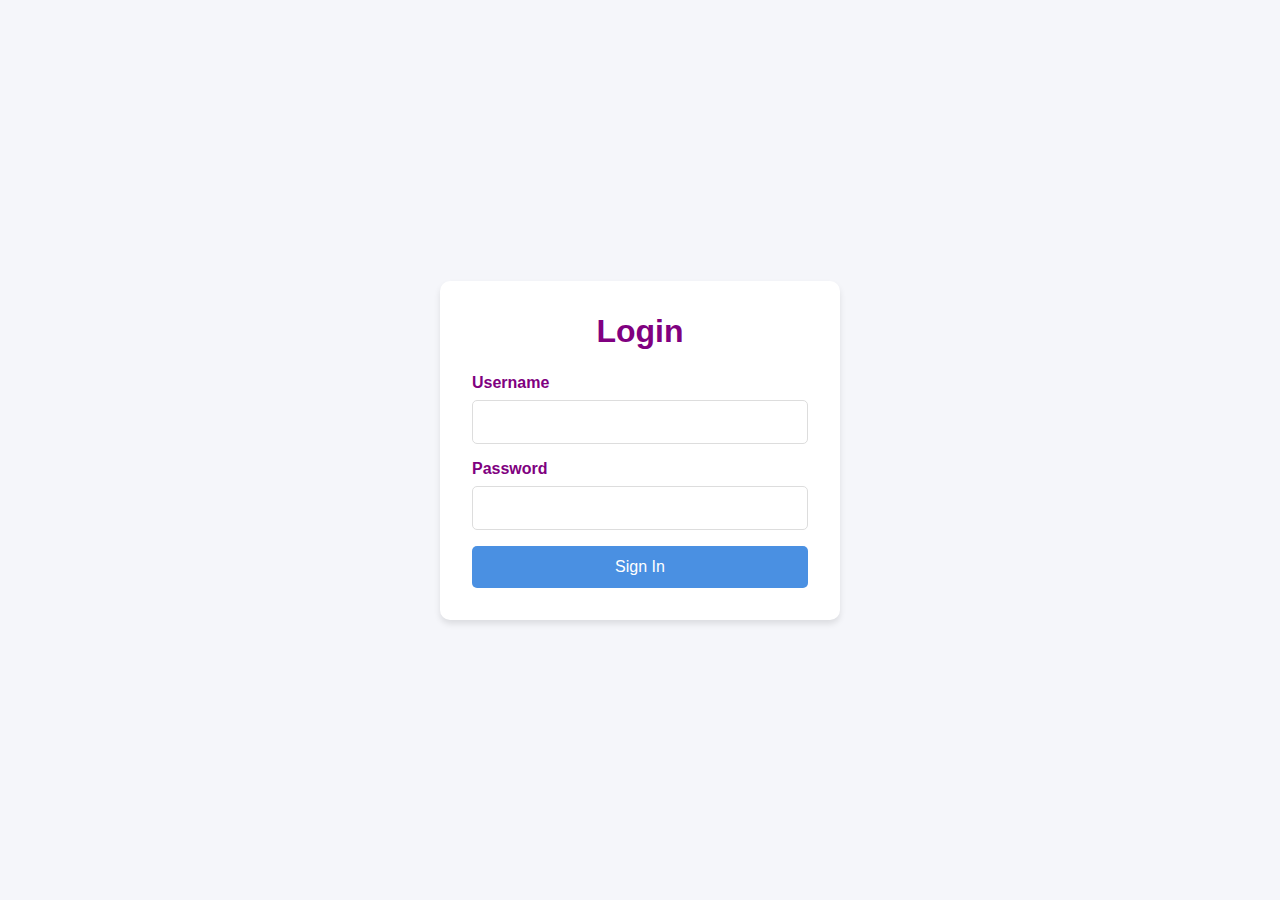
<file: index.html>
<!DOCTYPE html>
<html lang="en">
<head>
    <meta charset="UTF-8">
    <meta name="viewport" content="width=device-width, initial-scale=1.0">
    <title>Login - Simple Website</title>
    <link rel="stylesheet" href="style.css">
</head>
<body>
    <div class="container">
        <h1>Login</h1>
        <div id="error-msg" class="error-message">Invalid username or password</div>
        <form id="login-form">
            <div class="form-group">
                <label for="username">Username</label>
                <input type="text" id="username" name="username" required>
            </div>
            <div class="form-group">
                <label for="password">Password</label>
                <input type="password" id="password" name="password" required>
            </div>
            <button type="submit">Sign In</button>
        </form>
    </div>
    <script src="script.js"></script>
</body>
</html>
</file>
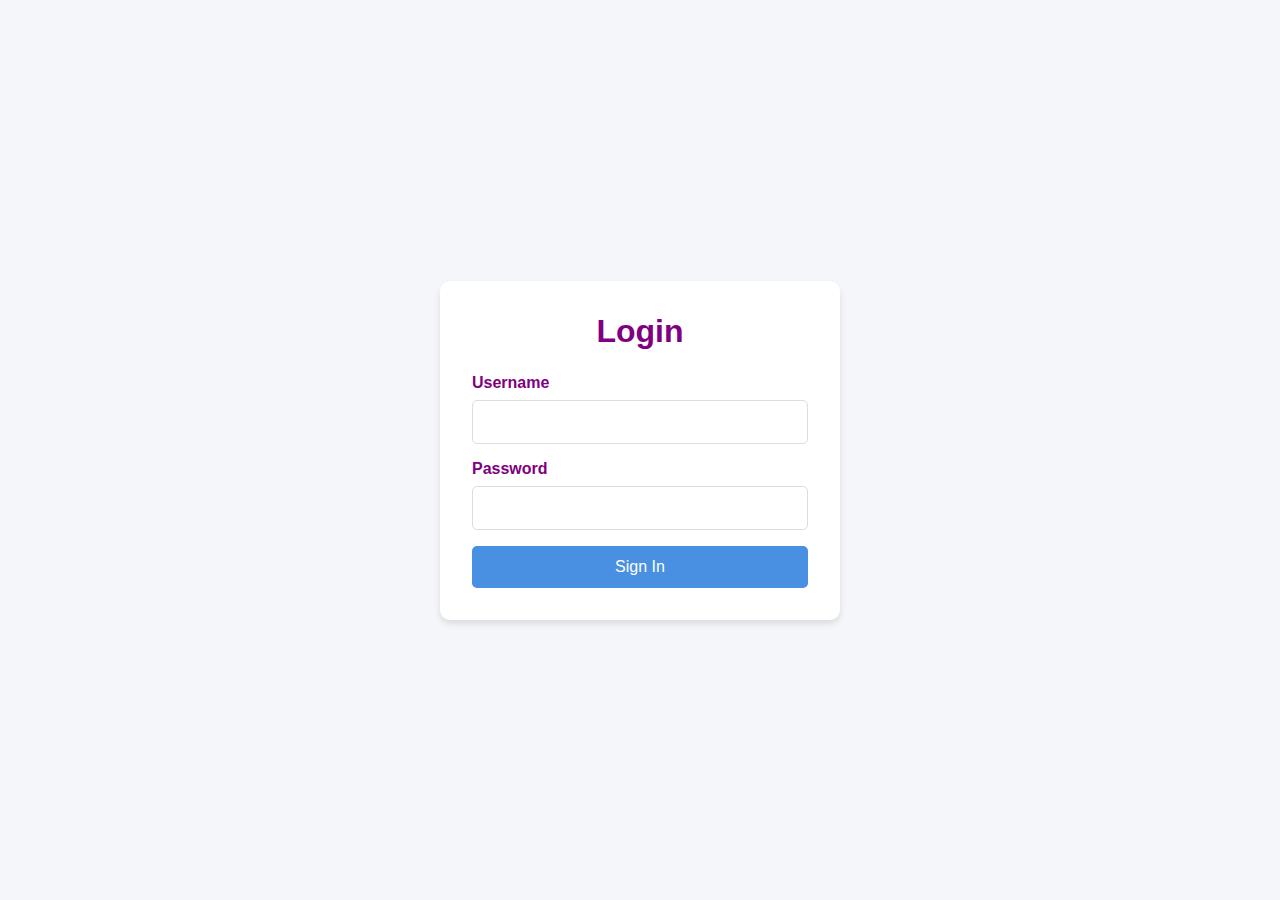
<file: about.html>
<!DOCTYPE html>
<html lang="en">

<head>
    <meta charset="UTF-8">
    <meta name="viewport" content="width=device-width, initial-scale=1.0">
    <title>About - Simple Website</title>
    <link rel="stylesheet" href="style.css">
</head>

<body>
    <div class="container">
        <h1>About Us</h1>
        <p>This is a simple website created to demonstrate basic HTML, CSS, and JavaScript integration.</p>
        <p>We focus on clean code and simple design.</p>

        <nav>
            <a href="welcome.html">Back to Home</a>
        </nav>

        <button id="logout-btn" class="secondary">Logout</button>
    </div>
    <script src="script.js"></script>
    <script>
        // Check if user is logged in
        if (!localStorage.getItem('isLoggedIn')) {
            window.location.href = 'index.html';
        }
    </script>
</body>

</html>
</file>
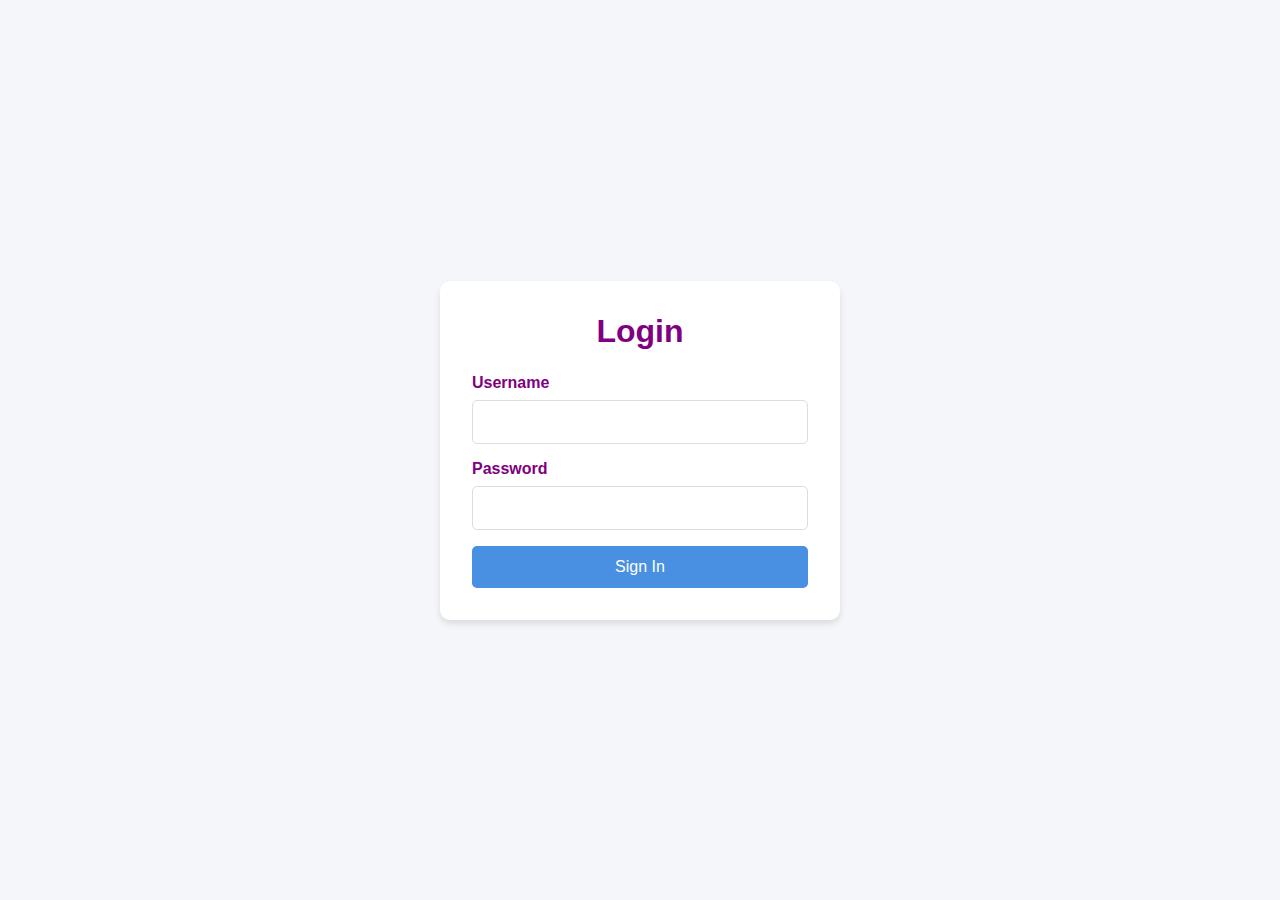
<file: welcome.html>
<!DOCTYPE html>
<html lang="en">

<head>
    <meta charset="UTF-8">
    <meta name="viewport" content="width=device-width, initial-scale=1.0">
    <title>Welcome - Simple Website</title>
    <link rel="stylesheet" href="style.css">
</head>

<body>
    <div class="container">
        <h1>Welcome!</h1>
        <p>You have successfully logged in.</p>
        <p>This is the welcome page of our simple website.</p>

        <nav>
            <a href="about.html">About Us</a>
        </nav>

        <button id="logout-btn" class="secondary">Logout</button>
    </div>
    <script src="script.js"></script>
    <script>
        // Check if user is logged in
        if (!localStorage.getItem('isLoggedIn')) {
            window.location.href = 'index.html';
        }
    </script>
</body>

</html>
</file>
<file: style.css>
:root {
    --primary-color: #4a90e2;
    --secondary-color: #f5f6fa;
    --text-color: purple;
    --accent-color: purple;
    --font-family: 'Segoe UI', Tahoma, Geneva, Verdana, sans-serif;
}

* {
    box-sizing: border-box;
    margin: 0;
    padding: 0;
}

body {
    font-family: var(--font-family);
    background-color: var(--secondary-color);
    color: var(--text-color);
    display: flex;
    justify-content: center;
    align-items: center;
    min-height: 100vh;
}

.container {
    background-color: white;
    padding: 2rem;
    border-radius: 10px;
    box-shadow: 0 4px 6px rgba(0, 0, 0, 0.1);
    width: 100%;
    max-width: 400px;
    text-align: center;
}

h1 {
    margin-bottom: 1.5rem;
    color: var(--text-color);
}

p {
    margin-bottom: 1rem;
    line-height: 1.6;
    color: var(--text-color);
}

.form-group {
    margin-bottom: 1rem;
    text-align: left;
}

label {
    display: block;
    margin-bottom: 0.5rem;
    font-weight: bold;
    color: var(--text-color);
}

input[type="text"],
input[type="password"] {
    width: 100%;
    padding: 0.75rem;
    border: 1px solid #ddd;
    border-radius: 5px;
    font-size: 1rem;
}

button {
    background-color: var(--primary-color);
    color: white;
    border: none;
    padding: 0.75rem 1.5rem;
    border-radius: 5px;
    font-size: 1rem;
    cursor: pointer;
    transition: background-color 0.3s ease;
    width: 100%;
}

button:hover {
    background-color: #357abd;
}

button.secondary {
    background-color: #95a5a6;
    margin-top: 0.5rem;
}

button.secondary:hover {
    background-color: #7f8c8d;
}

nav {
    margin-top: 1.5rem;
    display: flex;
    justify-content: space-around;
}

nav a {
    text-decoration: none;
    color: var(--text-color);
    font-weight: bold;
}

nav a:hover {
    text-decoration: underline;
}

.error-message {
    color: var(--accent-color);
    margin-bottom: 1rem;
    display: none;
}
</file>
